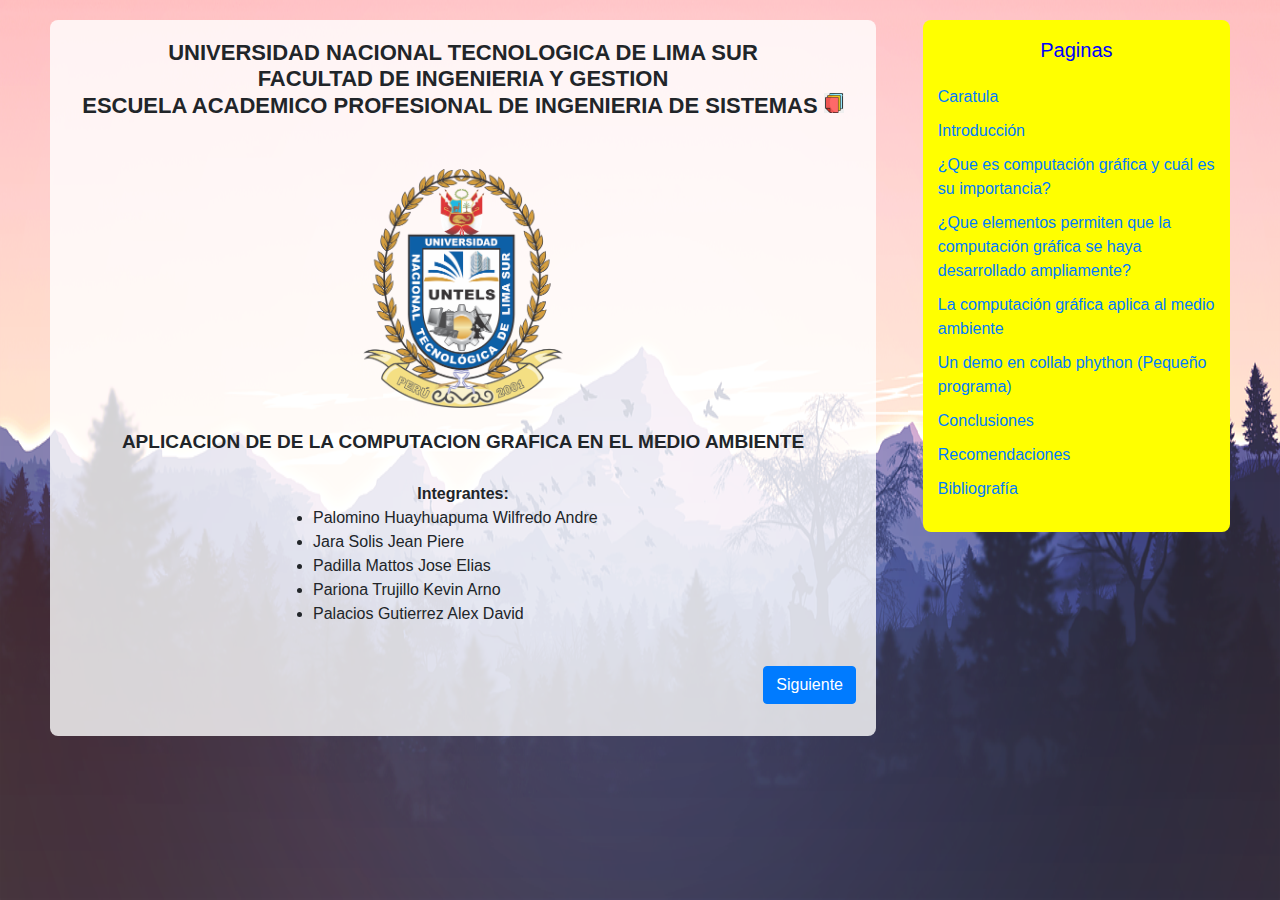
<file: index.html>
<!DOCTYPE html>
<html lang="es">
<head>
	<title>Proyecto parcial</title>
	<meta charset="utf-8">
	<link rel="stylesheet" type="text/css" href="css/bootstrap.min.css">
	<link rel="stylesheet" type="text/css" href="estilos.css">
</head>
<script type="text/javascript" src="js/popper.min.js"></script>
<script type="text/javascript" src="js/jquery-3.6.0.min.js"></script>
<script type="text/javascript" src="js/bootstrap.min.js"></script>
<script>
    $(function(){
        $("#btn1").on("click",function(){
            $(".navegacion").toggle("slow");
        });
    })
</script>
<body>
	<nav class="navegacion">
		<ul>
			<li class="titulo-nav">Paginas</li>
			<li><a href="index.html">Caratula</a></li>
			<li><a href="introduccion.html">Introducción</a></li>
			<li><a href="Pregunta1.html">¿Que es computación gráfica y cuál es su importancia?</a></li>
			<li><a href="Pregunta2.html">¿Que elementos permiten que la computación gráfica se haya desarrollado ampliamente?</a></li>
			<li><a href="Pregunta3.html">La computación gráfica aplica al medio ambiente</a></li>
			<li><a href="Pregunta4.html">Un demo en collab phython (Pequeño programa)</a></li>
            <li><a href="Pregunta5.html">Conclusiones</a></li>
            <li><a href="Pregunta6.html">Recomendaciones</a></li>
            <li><a href="Pregunta7.html">Bibliografía</a></li>
		</ul>
	</nav>
	<main class="contenido">
		<article id="caratula" class="caratula">
			<h1>
				<td>UNIVERSIDAD NACIONAL TECNOLOGICA DE LIMA SUR<br>
				FACULTAD DE INGENIERIA Y GESTION<br>
				ESCUELA ACADEMICO PROFESIONAL DE INGENIERIA DE SISTEMAS</td>
				<td><button id="btn1"><img class="img1" src="img/hoja.png" width="20" height="20"></button></td>
			</h1>
			<img class="imgindex" src="img/logo-untels.png">
			<p class="tema">APLICACION DE DE LA COMPUTACION GRAFICA EN EL MEDIO AMBIENTE</p>
			<ul>
				<strong>Integrantes:</strong>
				<li>Palomino Huayhuapuma Wilfredo Andre</li>
				<li>Jara Solis Jean Piere</li>
				<li>Padilla Mattos Jose Elias</li>
				<li>Pariona Trujillo Kevin Arno</li>
				<li>Palacios Gutierrez Alex David</li>
			</ul>
		</article>
		<a href="introduccion.html" class="btn btn-primary">Siguiente</a>
	</main>
</body>
</html>
</file>
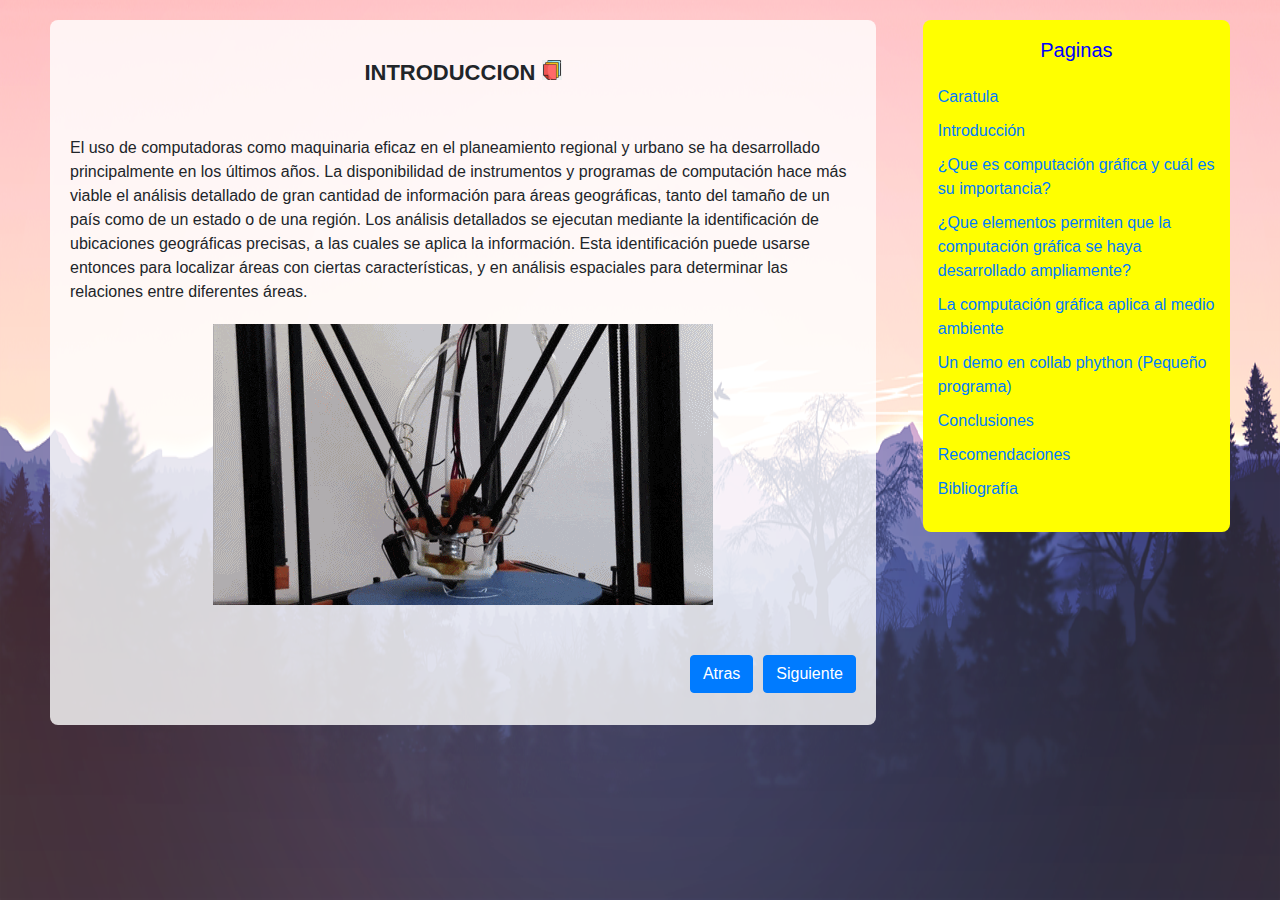
<file: introduccion.html>
<!DOCTYPE html>
<html lang="es">
<head>
    <title>Introduccion</title>
    <meta charset="UTF-8">
    <meta http-equiv="X-UA-Compatible" content="IE=edge">
    <meta name="viewport" content="width=device-width, initial-scale=1.0">
    <link rel="stylesheet" type="text/css" href="css/bootstrap.min.css">
    <link rel="stylesheet" type="text/css" href="estilos.css">
    <script type="text/javascript" src="js/popper.min.js"></script>
    <script type="text/javascript" src="js/jquery-3.6.0.min.js"></script>
    <script type="text/javascript" src="js/bootstrap.min.js"></script>
    <script>
        $(function(){
            $("#btn1").on("click",function(){
                $(".navegacion").toggle("slow");
            });
        })
    </script>
</head>
<body>
    <!--APARTADO PARA INDICE-->
    <nav class="navegacion">
		<ul>
			<li class="titulo-nav">Paginas</li>
			<li><a href="index.html">Caratula</a></li>
			<li><a href="introduccion.html">Introducción</a></li>
			<li><a href="Pregunta1.html">¿Que es computación gráfica y cuál es su importancia?</a></li>
			<li><a href="Pregunta2.html">¿Que elementos permiten que la computación gráfica se haya desarrollado ampliamente?</a></li>
			<li><a href="Pregunta3.html">La computación gráfica aplica al medio ambiente</a></li>
			<li><a href="Pregunta4.html">Un demo en collab phython (Pequeño programa)</a></li>
            <li><a href="Pregunta5.html">Conclusiones</a></li>
            <li><a href="Pregunta6.html">Recomendaciones</a></li>
            <li><a href="Pregunta7.html">Bibliografía</a></li>
		</ul>        
	</nav>       
    <!--FIN APARTADO PARA INDICE-->
    <!--APARTADO PARA MAIN-->
    <main class="contenido">
        <!--APARTADO PARA ARTICLE-->
		<article id="introduccion" >
            <h1>
                INTRODUCCION
                <button id="btn1"><img class="img1" src="img/hoja.png" width="20" height="20"></button>
            </h1>
            <p>
                El uso de computadoras como maquinaria eficaz en el planeamiento regional y urbano se ha 
                desarrollado principalmente en los últimos años. La disponibilidad de instrumentos y 
                programas de computación hace más viable el análisis detallado de gran cantidad de 
                información para áreas geográficas, tanto del tamaño de un país como de un estado o de
                 una región. Los análisis detallados se ejecutan mediante la identificación de ubicaciones
                  geográficas precisas, a las cuales se aplica la información. Esta identificación puede 
                  usarse entonces para localizar áreas con ciertas características, y en análisis espaciales
                   para determinar las relaciones entre diferentes áreas.
            </p>
            <img src="img/cartesiana2.gif">
            <a href="Pregunta1.html" class="btn btn-primary">Siguiente</a>
            <a href="index.html" class="btn btn-primary">Atras</a>
		</article>
	</main>
</body>
</html>
</file>
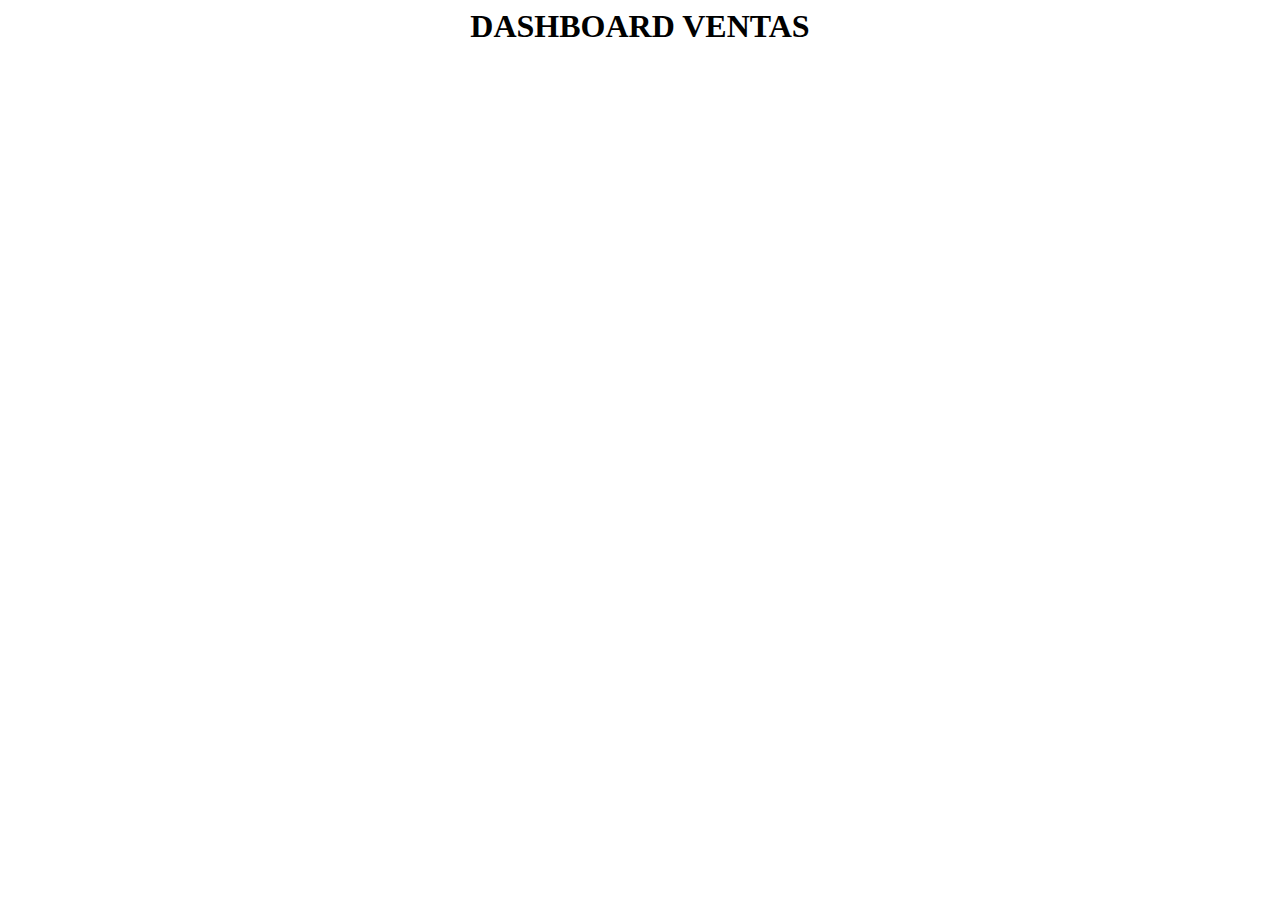
<file: powerbi.html>
<html>
<!DOCTYPE html>
<html lang="en">
<head>
    <meta charset="UTF-8">
    <meta http-equiv="X-UA-Compatible" content="IE=edge">
    <meta name="viewport" content="width=device-width, initial-scale=1.0">
    <title>Document</title>
    <link rel="stylesheet" type="text/css" href="css/estilos_powerbi.css">
</head>
<body>
    <h1>DASHBOARD VENTAS</h1>
    <iframe height="541.25" src="https://app.powerbi.com/reportEmbed?reportId=d81437a3-cfc3-47d4-95c5-45c5fb2b0dd6&autoAuth=true&ctid=9210aa19-2dac-4d6a-9624-301a175658ed&config=eyJjbHVzdGVyVXJsIjoiaHR0cHM6Ly93YWJpLXNvdXRoLWNlbnRyYWwtdXMtcmVkaXJlY3QuYW5hbHlzaXMud2luZG93cy5uZXQvIn0%3D" frameborder="0" allowFullScreen="true"></iframe>
</body>
</html>
</file>
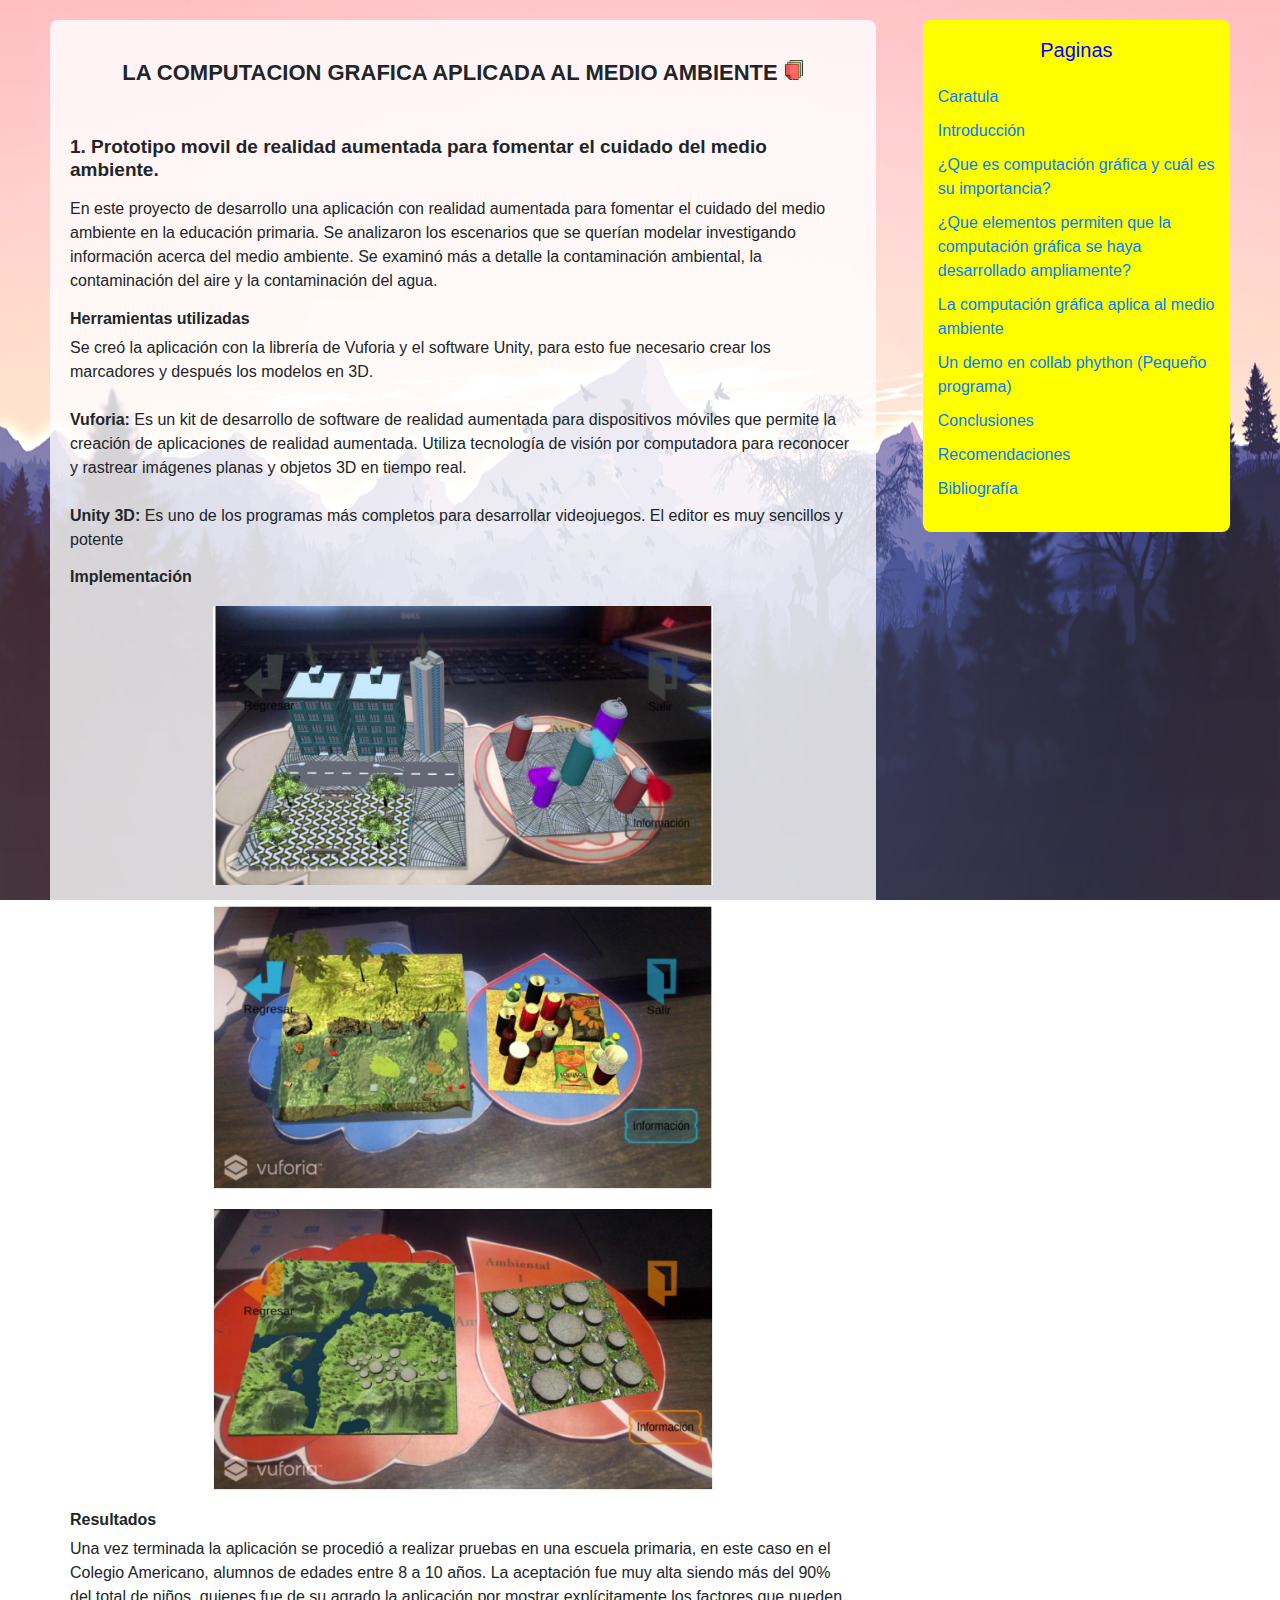
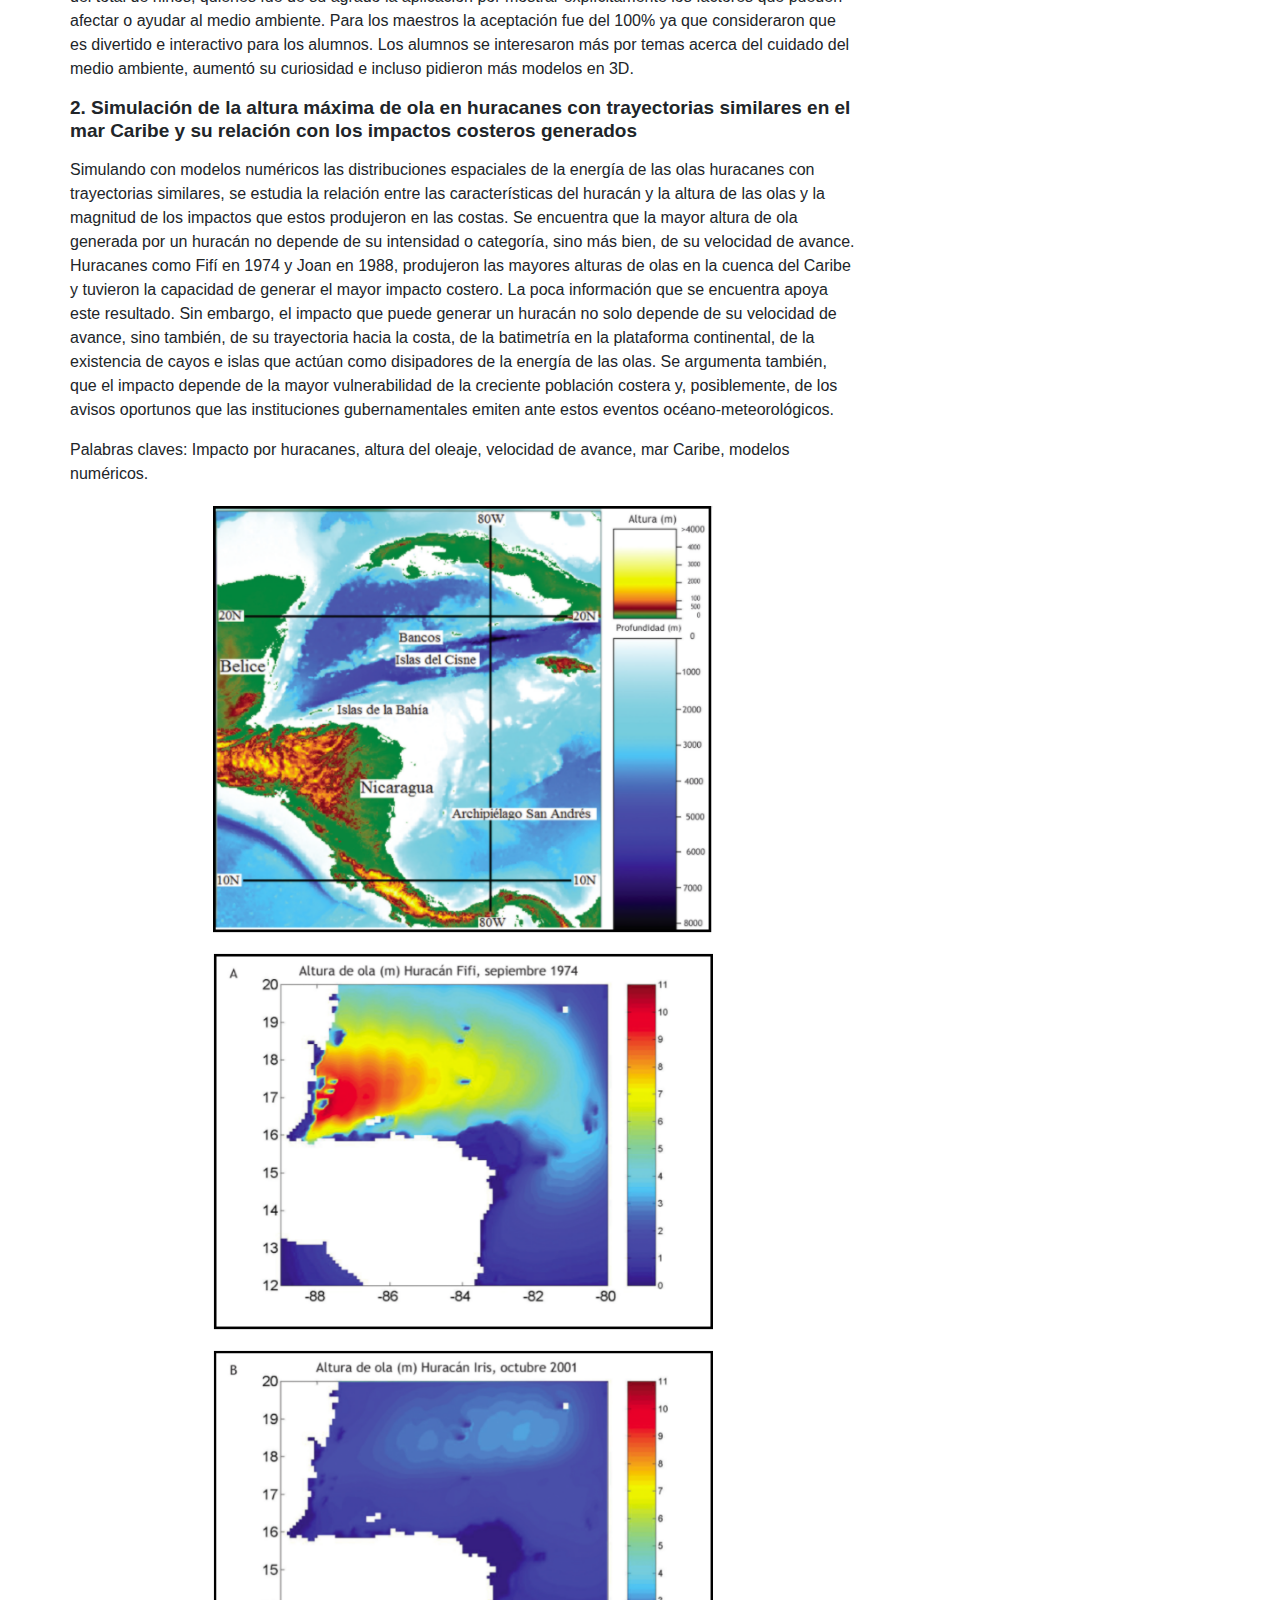
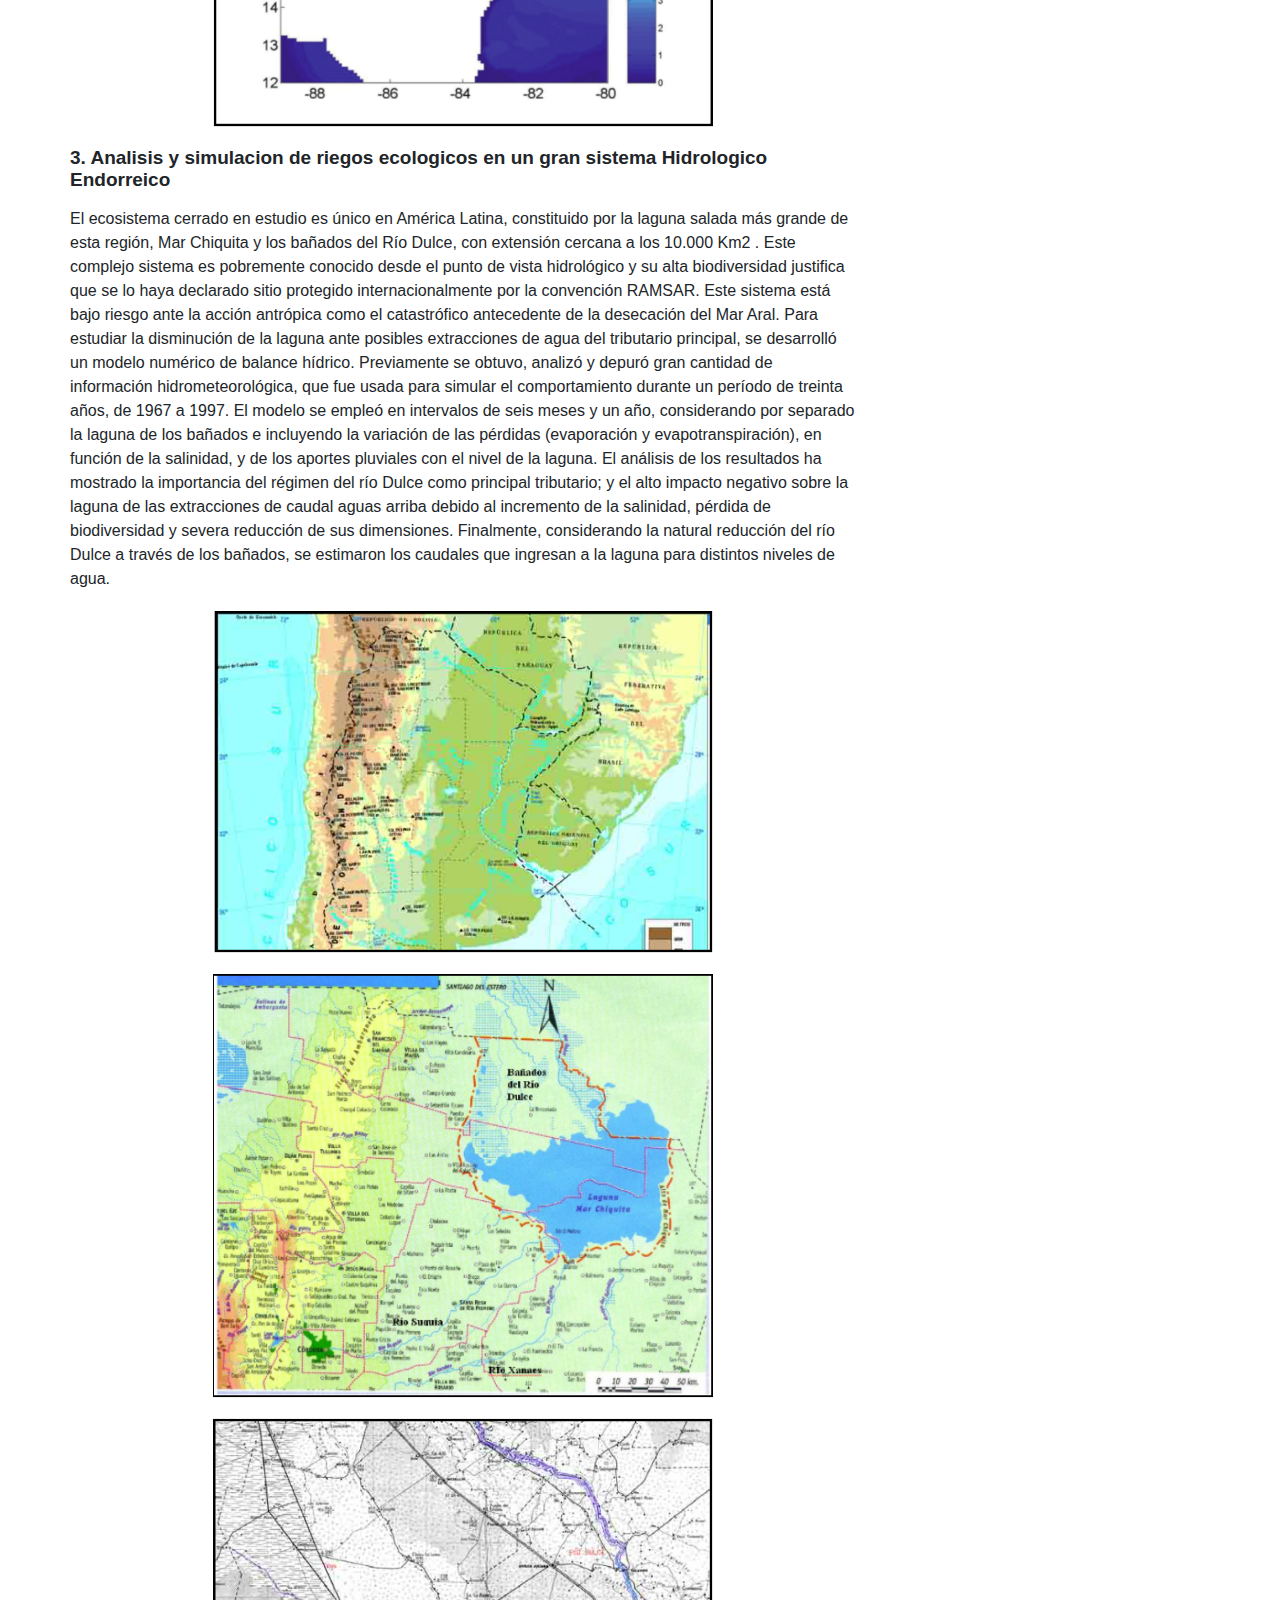
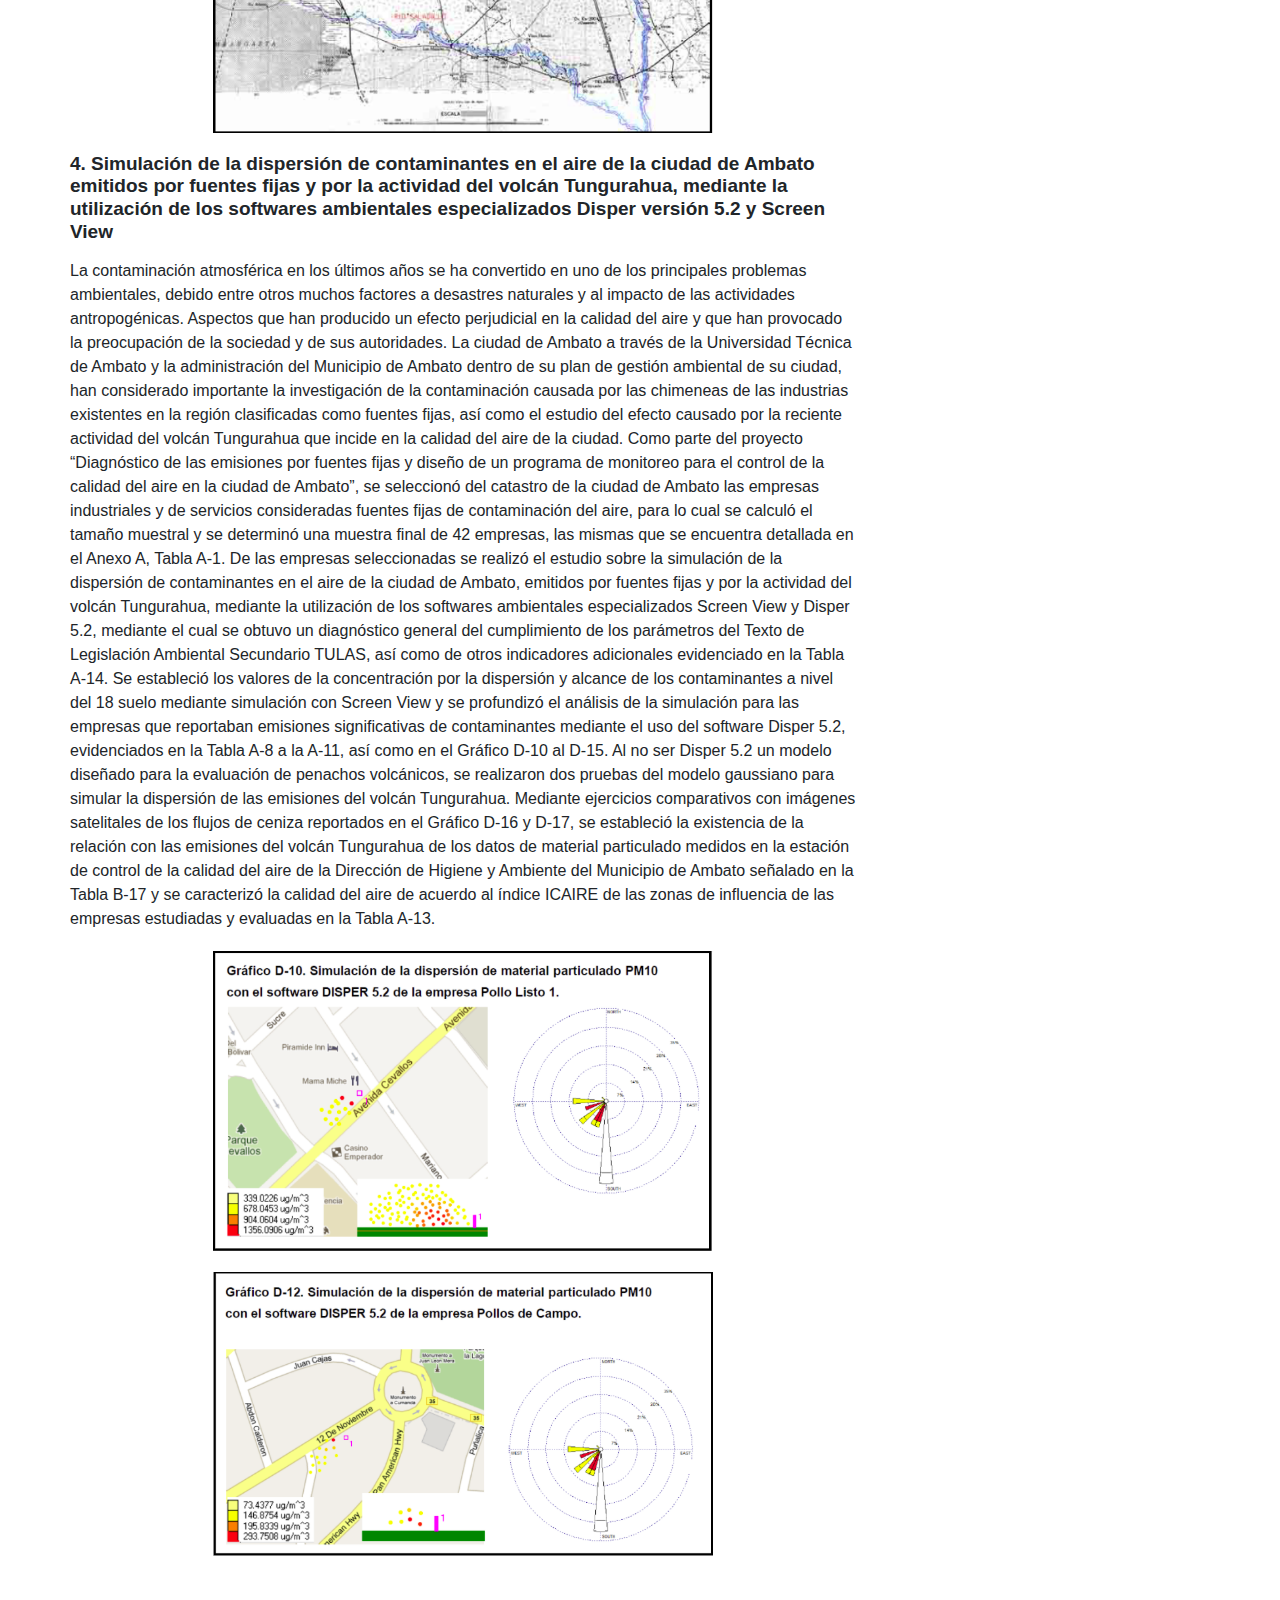
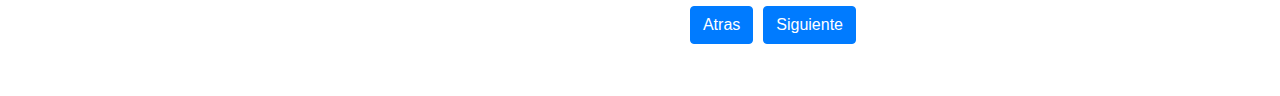
<file: Pregunta3.html>
<!DOCTYPE html>
<html lang="es">
<head>
    <title>Pregunta3</title>
    <meta charset="UTF-8">
    <meta http-equiv="X-UA-Compatible" content="IE=edge">
    <meta name="viewport" content="width=device-width, initial-scale=1.0">
    <link rel="stylesheet" type="text/css" href="css/bootstrap.min.css">
    <link rel="stylesheet" type="text/css" href="estilos.css">
    <script type="text/javascript" src="js/popper.min.js"></script>
    <script type="text/javascript" src="js/jquery-3.6.0.min.js"></script>
    <script type="text/javascript" src="js/bootstrap.min.js"></script>
    <script>
        $(function(){
            $("#btn1").on("click",function(){
                $(".navegacion").toggle("slow");
            });
        })
      </script>
</head>
<body>
    <!--APARTADO PARA INDICE-->
    <nav class="navegacion">
		<ul>
			<li class="titulo-nav">Paginas</li>
			<li><a href="index.html">Caratula</a></li>
			<li><a href="introduccion.html">Introducción</a></li>
			<li><a href="Pregunta1.html">¿Que es computación gráfica y cuál es su importancia?</a></li>
			<li><a href="Pregunta2.html">¿Que elementos permiten que la computación gráfica se haya desarrollado ampliamente?</a></li>
			<li><a href="Pregunta3.html">La computación gráfica aplica al medio ambiente</a></li>
			<li><a href="Pregunta4.html">Un demo en collab phython (Pequeño programa)</a></li>
      <li><a href="Pregunta5.html">Conclusiones</a></li>
      <li><a href="Pregunta6.html">Recomendaciones</a></li>
      <li><a href="Pregunta7.html">Bibliografía</a></li>
		</ul>
	</nav>
    <!--FIN APARTADO PARA INDICE-->
    <!--APARTADO PARA MAIN-->
    <main class="contenido">
        <!--APARTADO PARA ARTICLE-->
		<article id="introduccion" >
      <h1>
        LA COMPUTACION GRAFICA APLICADA AL MEDIO AMBIENTE
        <button id="btn1"><img class="img1" src="img/hoja.png" width="20" height="20"></button>
      </h1>
      <h2>1. Prototipo movil de realidad aumentada para fomentar el cuidado del medio ambiente.</h2>
      <p>
        En este proyecto de desarrollo una aplicación con realidad aumentada para fomentar el 
        cuidado del medio ambiente en la educación primaria. Se analizaron los escenarios que 
        se querían modelar investigando información acerca del medio ambiente. Se examinó más a
        detalle la contaminación ambiental, la contaminación del aire y la contaminación del agua.
      </p>
      <h3>Herramientas utilizadas</h3>
        Se creó la aplicación con la librería de Vuforia y el software Unity, para esto fue necesario 
        crear los marcadores y después los modelos en 3D.<br><br>
        <strong>Vuforia:</strong> Es un kit de desarrollo de software de realidad aumentada para dispositivos móviles 
        que permite la creación de aplicaciones de realidad aumentada. Utiliza tecnología de visión por
        computadora para reconocer y rastrear imágenes planas y objetos 3D en tiempo real.<br><br>
        <strong>Unity 3D:</strong> Es uno de los programas más completos para desarrollar videojuegos. El editor 
        es muy sencillos y potente
      <h3>Implementación</h3>
      <img src="img/contaminacion-aerosol.PNG" class="img-mediana" >
      <img src="img/contaminacion-basura.PNG" class="img-mediana" >
      <img src="img/contaminacion-deforestacion.PNG" class="img-mediana">
      <h3>Resultados</h3>
      <p>Una vez terminada la aplicación se procedió a realizar pruebas en una escuela primaria, 
      en este caso en el Colegio Americano, alumnos de edades entre 8 a 10 años. La aceptación 
      fue muy alta siendo más del 90% del total de niños, quienes fue de su agrado la aplicación
      por mostrar explícitamente los factores que pueden afectar o ayudar al medio ambiente.
      Para los maestros la aceptación fue del 100% ya que consideraron que es divertido e 
      interactivo para los alumnos. Los alumnos se interesaron más por temas acerca del cuidado 
      del medio ambiente, aumentó su curiosidad e incluso pidieron más modelos en 3D.</p>
      <h2>
        2. Simulación de la altura máxima de ola en huracanes con trayectorias similares en el mar
        Caribe y su relación con los impactos costeros generados
      </h2>
      <p>Simulando con modelos numéricos las distribuciones espaciales de la energía de las olas 
      huracanes con trayectorias similares, se estudia la relación entre las características del
      huracán y la altura de las olas y la magnitud de los impactos que estos produjeron en las
      costas. Se encuentra que la mayor altura de ola generada por un huracán no depende de su 
      intensidad o categoría, sino más bien, de su velocidad de avance. Huracanes como Fifí 
      en 1974 y Joan en 1988, produjeron las mayores alturas de olas en la cuenca del Caribe 
      y tuvieron la capacidad de generar el mayor impacto costero. La poca información que se
      encuentra apoya este resultado. Sin embargo, el impacto que puede generar un huracán
      no solo depende de su velocidad de avance, sino también, de su trayectoria hacia la costa,
      de la batimetría en la plataforma continental, de la existencia de cayos e islas que
      actúan como disipadores de la energía de las olas. Se argumenta también, que el impacto 
      depende de la mayor vulnerabilidad de la creciente población costera y, posiblemente,
      de los avisos oportunos que las instituciones gubernamentales emiten ante estos eventos
      océano-meteorológicos.</p>
      <p>Palabras claves: Impacto por huracanes, altura del oleaje, velocidad de avance, mar Caribe, 
        modelos numéricos.</p>
      <img src="img/pregunta3/huracan1.png" class="img-mediana" >
      <img src="img/pregunta3/huracan2.PNG" class="img-mediana" >
      <img src="img/pregunta3/huracan3.PNG" class="img-mediana" >

      <h2>3. Analisis y simulacion de riegos ecologicos en un gran sistema Hidrologico Endorreico</h2>
      <p>
        El ecosistema cerrado en estudio es único en América Latina, constituido por la laguna salada 
        más grande de esta región, Mar Chiquita y los bañados del Río Dulce, con extensión cercana a
         los 10.000 Km2 . Este complejo sistema es pobremente conocido desde el punto de vista hidrológico
          y su alta biodiversidad justifica que se lo haya declarado sitio protegido internacionalmente 
          por la convención RAMSAR. Este sistema está bajo riesgo ante la acción antrópica como el 
          catastrófico antecedente de la desecación del Mar Aral. Para estudiar la disminución de la
           laguna ante posibles extracciones de agua del tributario principal, se desarrolló un modelo 
           numérico de balance hídrico. Previamente se obtuvo, analizó y depuró gran cantidad de 
           información hidrometeorológica, que fue usada para simular el comportamiento durante un 
           período de treinta años, de 1967 a 1997. El modelo se empleó en intervalos de seis meses 
           y un año, considerando por separado la laguna de los bañados e incluyendo la variación de
            las pérdidas (evaporación y evapotranspiración), en función de la salinidad, y de los aportes
             pluviales con el nivel de la laguna. El análisis de los resultados ha mostrado la importancia
              del régimen del río Dulce como principal tributario; y el alto impacto negativo sobre 
              la laguna de las extracciones de caudal aguas arriba debido al incremento de la salinidad,
               pérdida de biodiversidad y severa reducción de sus dimensiones. Finalmente, considerando 
               la natural reducción del río Dulce a través de los bañados, se estimaron los caudales
                que ingresan a la laguna para distintos niveles de agua. 
      </p>
      <img src="img/pregunta3/apli3-img1.PNG" class="img-mediana" >
      <img src="img/pregunta3/apli3-img2.PNG" class="img-mediana" >
      <img src="img/pregunta3/apli3-img3.PNG" class="img-mediana" >
      <h2>4. Simulación de la dispersión de contaminantes en el aire de la ciudad de Ambato emitidos 
        por fuentes fijas y por la actividad del volcán Tungurahua, mediante la utilización de los 
        softwares ambientales especializados Disper versión 5.2 y Screen View</h2>
      <p>
        La contaminación atmosférica en los últimos años se ha convertido en uno de los principales
        problemas ambientales, debido entre otros muchos factores a desastres naturales y al impacto
        de las actividades antropogénicas. Aspectos que han producido un efecto perjudicial en la
        calidad del aire y que han provocado la preocupación de la sociedad y de sus autoridades. 
        La ciudad de Ambato a través de la Universidad Técnica de Ambato y la administración del 
        Municipio de Ambato dentro de su plan de gestión ambiental de su ciudad, han considerado
        importante la investigación de la contaminación causada por las chimeneas de las industrias
        existentes en la región clasificadas como fuentes fijas, así como el estudio del efecto
        causado por la reciente actividad del volcán Tungurahua que incide en la calidad del 
        aire de la ciudad. Como parte del proyecto “Diagnóstico de las emisiones por fuentes 
        fijas y diseño de un programa de monitoreo para el control de la calidad del aire en 
        la ciudad de Ambato”, se seleccionó del catastro de la ciudad de Ambato las empresas
        industriales y de servicios consideradas fuentes fijas de contaminación del aire, 
        para lo cual se calculó el tamaño muestral y se determinó una muestra final de 42 empresas, 
        las mismas que se encuentra detallada en el Anexo A, Tabla A-1. De las empresas 
        seleccionadas se realizó el estudio sobre la simulación de la dispersión de contaminantes
        en el aire de la ciudad de Ambato, emitidos por fuentes fijas y por la actividad 
        del volcán Tungurahua, mediante la utilización de los softwares ambientales 
        especializados Screen View y Disper 5.2, mediante el cual se obtuvo un diagnóstico
        general del cumplimiento de los parámetros del Texto de Legislación Ambiental 
        Secundario TULAS, así como de otros indicadores adicionales evidenciado en la
        Tabla A-14. Se estableció los valores de la concentración por la dispersión y
        alcance de los contaminantes a nivel del 18 suelo mediante simulación con 
        Screen View y se profundizó el análisis de la simulación para las empresas 
        que reportaban emisiones significativas de contaminantes mediante el uso del 
        software Disper 5.2, evidenciados en la Tabla A-8 a la A-11, así como en el Gráfico 
        D-10 al D-15. Al no ser Disper 5.2 un modelo diseñado para la evaluación de penachos 
        volcánicos, se realizaron dos pruebas del modelo gaussiano para simular la dispersión 
        de las emisiones del volcán Tungurahua. Mediante ejercicios comparativos con imágenes 
        satelitales de los flujos de ceniza reportados en el Gráfico D-16 y D-17, se estableció
        la existencia de la relación con las emisiones del volcán Tungurahua de los datos de 
        material particulado medidos en la estación de control de la calidad del aire de la 
        Dirección de Higiene y Ambiente del Municipio de Ambato señalado en la Tabla B-17 y 
        se caracterizó la calidad del aire de acuerdo al índice ICAIRE de las zonas de 
        influencia de las empresas estudiadas y evaluadas en la Tabla A-13. 
      </p>
      <img src="img/pregunta3/apli4-img1.PNG" class="img-mediana" >
      <img src="img/pregunta3/apli4-img2.PNG" class="img-mediana" >
      <a href="Pregunta4.html" class="btn btn-primary">Siguiente</a>
      <a href="Pregunta2.html" class="btn btn-primary">Atras</a>
    </article>
	</main>
</body>
</html>
</file>
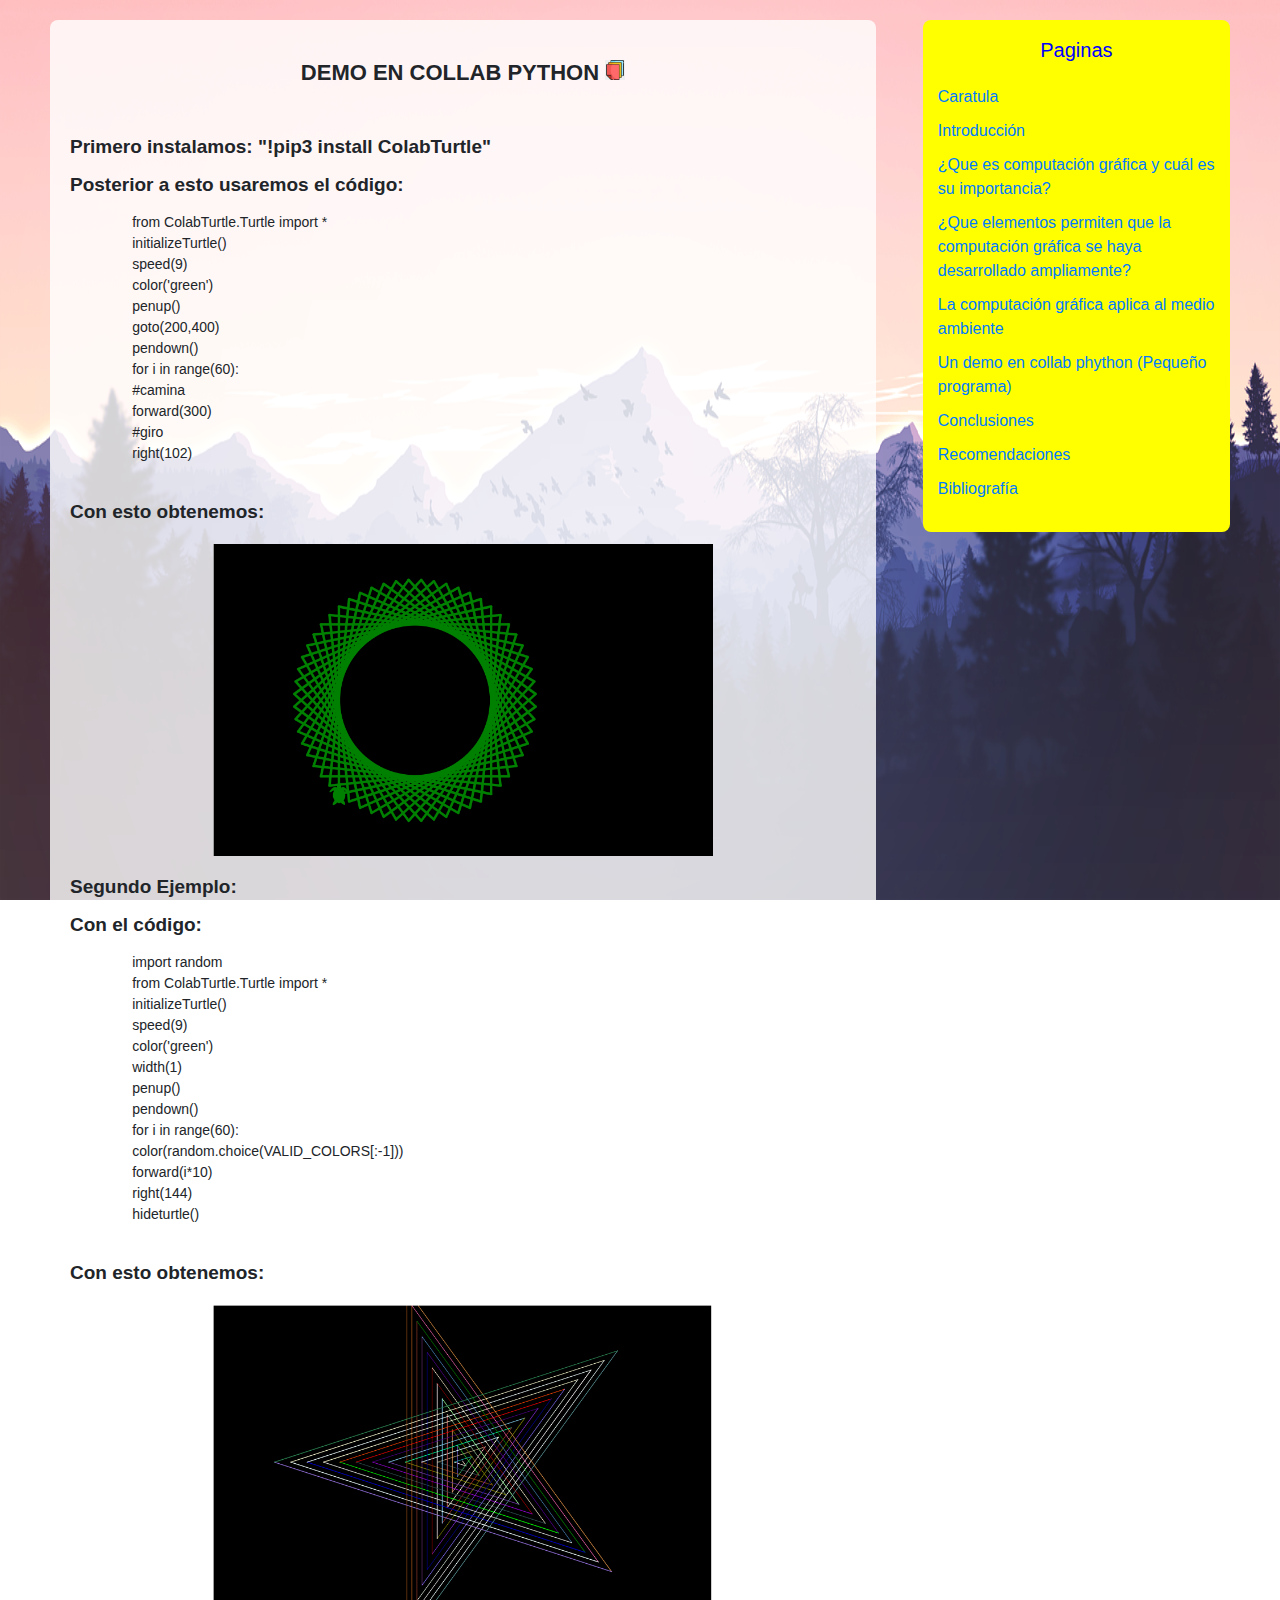
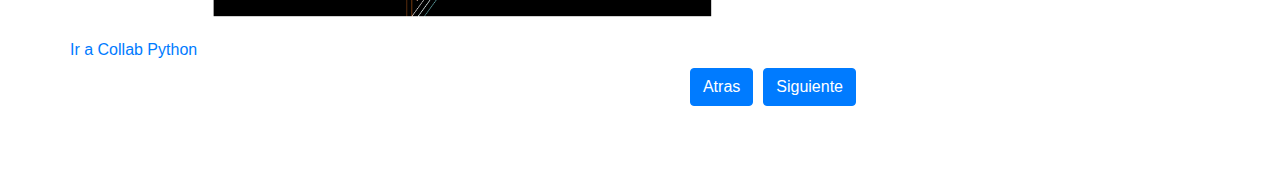
<file: Pregunta4.html>
<!DOCTYPE html>
<html lang="es">
<head>
    <title>Un demo en collab phython (Pequeño programa)</title>
    <meta charset="UTF-8">
    <meta http-equiv="X-UA-Compatible" content="IE=edge">
    <meta name="viewport" content="width=device-width, initial-scale=1.0">
    <link rel="stylesheet" href="estilos.css">
	  <link rel="stylesheet" type="text/css" href="css/bootstrap.min.css">
    <script type="text/javascript" src="js/popper.min.js"></script>
    <script type="text/javascript" src="js/jquery-3.6.0.min.js"></script>
    <script type="text/javascript" src="js/bootstrap.min.js"></script>
    <script>
        $(function(){
            $("#btn1").on("click",function(){
                $(".navegacion").toggle("slow");
            });
        })
    </script>
</head>

<body>
    <nav class="navegacion">
		<ul>
			<li class="titulo-nav">Paginas</li>
			<li><a href="index.html">Caratula</a></li>
			<li><a href="introduccion.html">Introducción</a></li>
			<li><a href="Pregunta1.html">¿Que es computación gráfica y cuál es su importancia?</a></li>
			<li><a href="Pregunta2.html">¿Que elementos permiten que la computación gráfica se haya desarrollado ampliamente?</a></li>
			<li><a href="Pregunta3.html">La computación gráfica aplica al medio ambiente</a></li>
			<li><a href="Pregunta4.html">Un demo en collab phython (Pequeño programa)</a></li>
      <li><a href="Pregunta5.html">Conclusiones</a></li>
      <li><a href="Pregunta6.html">Recomendaciones</a></li>
      <li><a href="Pregunta7.html">Bibliografía</a></li>
		</ul>
	</nav>
    <!--FIN APARTADO PARA INDICE-->
    <!--APARTADO PARA MAIN-->
    <main class="contenido">
	    <article id="introduccion" >
            <h1>
                DEMO EN COLLAB PYTHON
                <button id="btn1"><img class="img1" src="img/hoja.png" width="20" height="20"></button>
            </h1>           
            <h2>
                Primero instalamos: "!pip3 install ColabTurtle"
            </h2>
            <h2>
                Posterior a esto usaremos el código:                                
            </h2>
            <pre style="font-family: sans-serif;" >
                from ColabTurtle.Turtle import * 
                initializeTurtle()
                speed(9)
                color('green')
                penup()
                goto(200,400)
                pendown()
                for i in range(60):
                #camina 
                forward(300)
                #giro
                right(102)
            </pre>
            <h2>
                Con esto obtenemos:
            </h2>
            <img src="img/T1.PNG" class="img-mediana" >
            <h2>
                Segundo Ejemplo:
            </h2>
            <h2>
                Con el código: 
            </h2>
            <pre style="font-family: sans-serif;" >
                import random
                from ColabTurtle.Turtle import * 
                initializeTurtle()
                speed(9)
                color('green')
                width(1)
                penup()
                pendown()
                for i in range(60):
                color(random.choice(VALID_COLORS[:-1]))
                forward(i*10)
                right(144)
                hideturtle()
            </pre>
            <h2>
                Con esto obtenemos:
            </h2>
            <img src="img/T2.PNG" class="img-mediana" >
            <a href="https://colab.research.google.com/drive/101B2AIx0W2nwTwwOk9xfY9447UihXbo2?usp=sharing" >
                Ir a Collab Python
            </a>
            <a href="Pregunta5.html" class="btn btn-primary">Siguiente</a>
            <a href="Pregunta3.html" class="btn btn-primary">Atras</a>
		</article>
	</main>
</body>
</html>
</file>
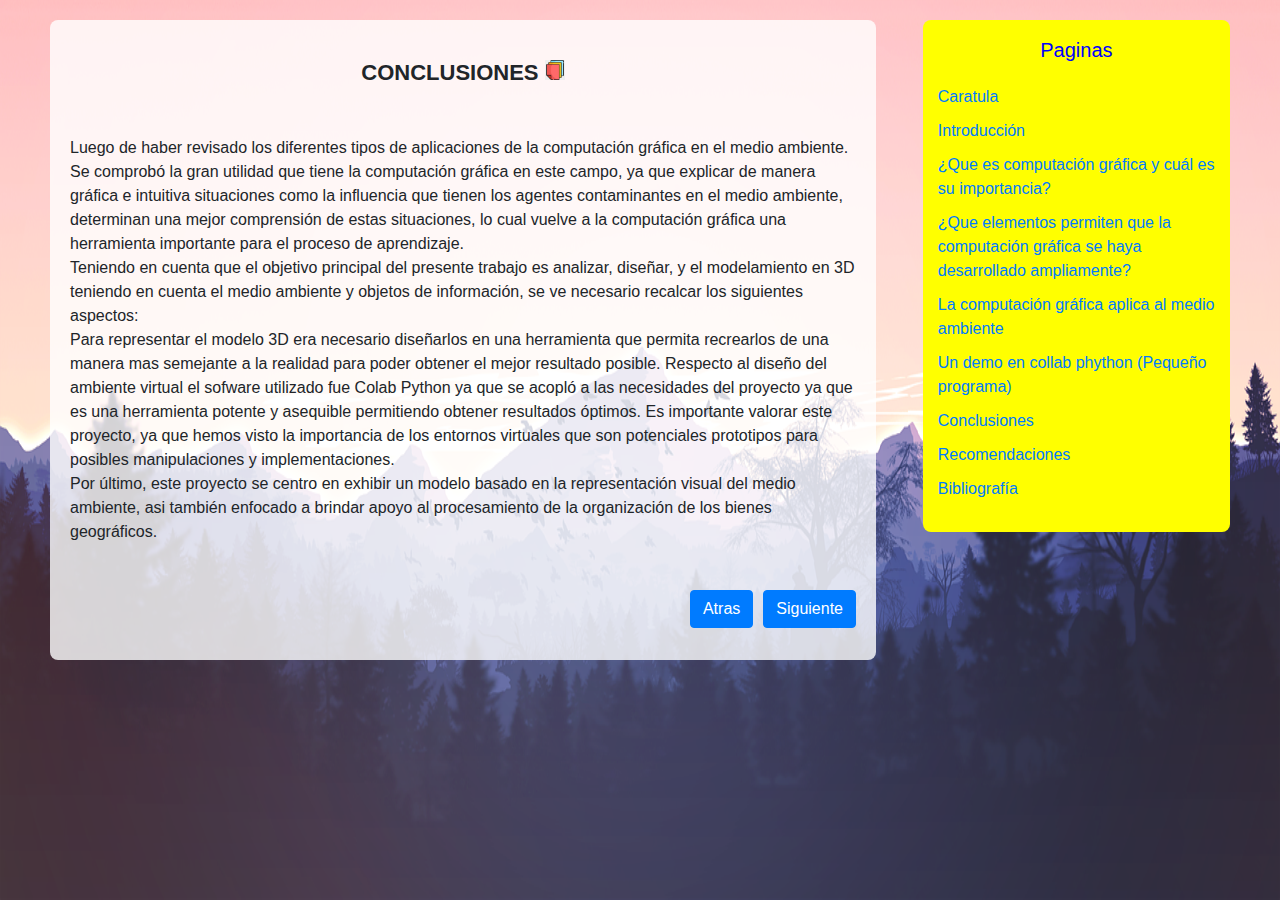
<file: Pregunta5.html>
<!DOCTYPE html>
<html lang="es">
<head>
    <title>Conclusiones</title>
    <meta charset="UTF-8">
    <meta http-equiv="X-UA-Compatible" content="IE=edge">
    <meta name="viewport" content="width=device-width, initial-scale=1.0">
    <link rel="stylesheet" href="estilos.css">
	  <link rel="stylesheet" type="text/css" href="css/bootstrap.min.css">
    <script type="text/javascript" src="js/popper.min.js"></script>
    <script type="text/javascript" src="js/jquery-3.6.0.min.js"></script>
    <script type="text/javascript" src="js/bootstrap.min.js"></script>
    <script>
        $(function(){
            $("#btn1").on("click",function(){
                $(".navegacion").toggle("slow");
            });
        })
    </script>
</head>

<body>
    <nav class="navegacion">
		<ul>
			<li class="titulo-nav">Paginas</li>
			<li><a href="index.html">Caratula</a></li>
			<li><a href="introduccion.html">Introducción</a></li>
			<li><a href="Pregunta1.html">¿Que es computación gráfica y cuál es su importancia?</a></li>
			<li><a href="Pregunta2.html">¿Que elementos permiten que la computación gráfica se haya desarrollado ampliamente?</a></li>
			<li><a href="Pregunta3.html">La computación gráfica aplica al medio ambiente</a></li>
			<li><a href="Pregunta4.html">Un demo en collab phython (Pequeño programa)</a></li>
      <li><a href="Pregunta5.html">Conclusiones</a></li>
      <li><a href="Pregunta6.html">Recomendaciones</a></li>
      <li><a href="Pregunta7.html">Bibliografía</a></li>
		</ul>
	</nav>
    <!--FIN APARTADO PARA INDICE-->
    <!--APARTADO PARA MAIN-->
    <main class="contenido">
	    <article>
            <h1>
                CONCLUSIONES
                <button id="btn1"><img class="img1" src="img/hoja.png" width="20" height="20"></button>
            </h1>
            <p>
                Luego de haber revisado los diferentes tipos de aplicaciones de la computación gráfica en
                el medio ambiente. Se comprobó la gran utilidad que tiene la computación gráfica en este
                campo, ya que explicar de manera gráfica e intuitiva situaciones como la influencia que
                tienen los agentes contaminantes en el medio ambiente, determinan una mejor comprensión
                de estas situaciones, lo cual vuelve a la computación gráfica una herramienta importante
                para el proceso de aprendizaje.
                <br>
                Teniendo en cuenta que el objetivo principal del presente trabajo es analizar, diseñar,
                y el modelamiento en 3D teniendo en cuenta el medio ambiente y objetos de información,
                se ve necesario recalcar los siguientes aspectos:
                <br>
                Para representar el modelo 3D era necesario diseñarlos en una herramienta que permita
                recrearlos de una manera mas semejante a la realidad para poder obtener el mejor 
                resultado posible. Respecto al diseño del ambiente virtual el sofware utilizado fue
                Colab Python ya que se acopló a las necesidades del proyecto ya que es una herramienta potente
                y asequible permitiendo obtener resultados óptimos.
                Es importante valorar este proyecto, ya que hemos visto la importancia de los entornos
                virtuales que son potenciales prototipos para posibles manipulaciones y implementaciones. 
                <br>
                Por último, este proyecto se centro en exhibir un modelo basado en la representación
                visual del medio ambiente, asi también enfocado a brindar apoyo al procesamiento
                de la organización de los bienes geográficos.
                <br>
            </p> 
            <a href="Pregunta6.html" class="btn btn-primary">Siguiente</a>
            <a href="Pregunta4.html" class="btn btn-primary">Atras</a>
	    </article>
	</main>
</body>
</html>
</file>
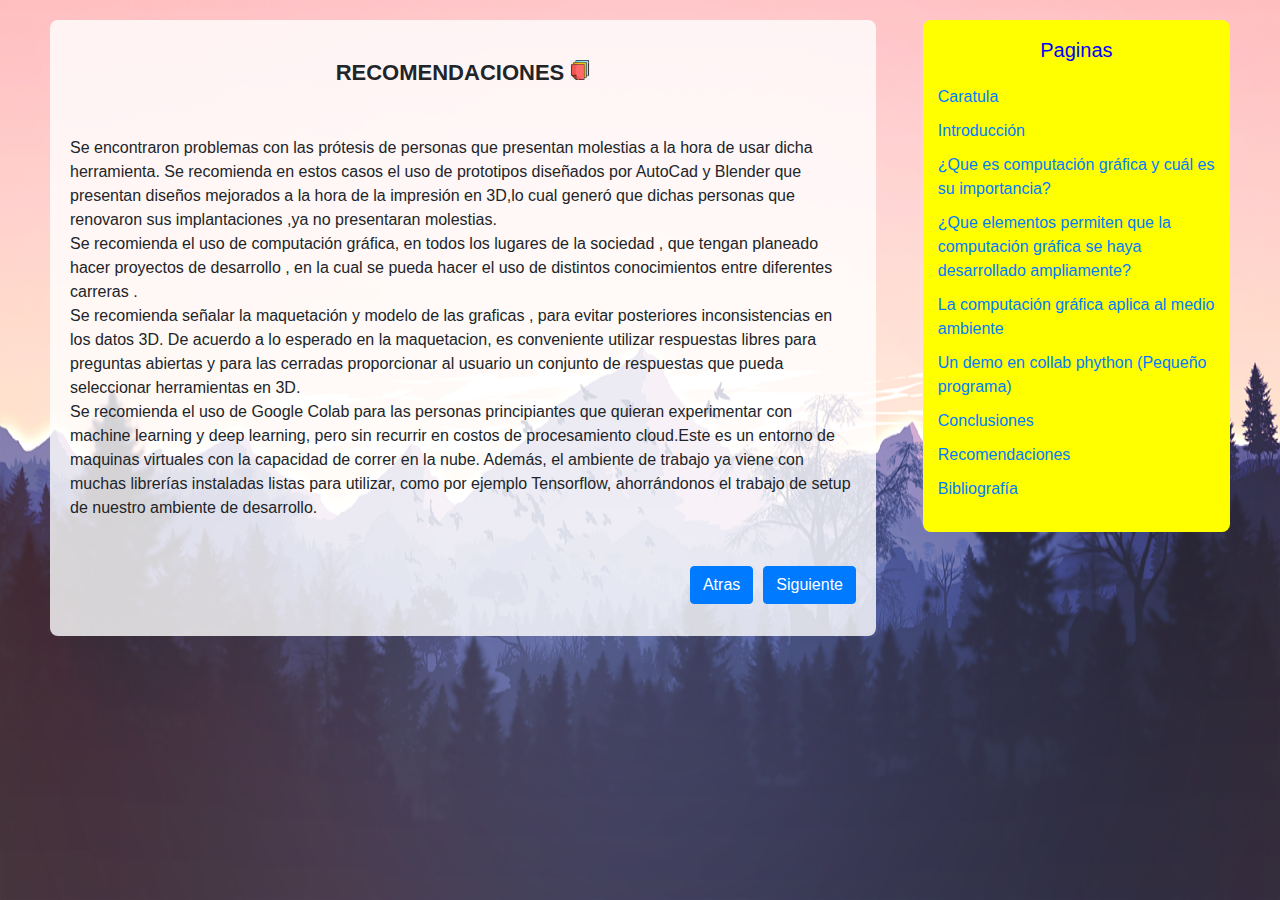
<file: Pregunta6.html>
<!DOCTYPE html>
<html lang="es">
<head>
    <title>Recomendaciones</title>
    <meta charset="UTF-8">
    <meta http-equiv="X-UA-Compatible" content="IE=edge">
    <meta name="viewport" content="width=device-width, initial-scale=1.0">
    <link rel="stylesheet" href="estilos.css">
	  <link rel="stylesheet" type="text/css" href="css/bootstrap.min.css">
    <script type="text/javascript" src="js/popper.min.js"></script>
    <script type="text/javascript" src="js/jquery-3.6.0.min.js"></script>
    <script type="text/javascript" src="js/bootstrap.min.js"></script>
    <script>
        $(function(){
            $("#btn1").on("click",function(){
                $(".navegacion").toggle("slow");
            });
        })
    </script>
</head>

<body>
    <nav class="navegacion">
		<ul>
			<li class="titulo-nav">Paginas</li>
			<li><a href="index.html">Caratula</a></li>
			<li><a href="introduccion.html">Introducción</a></li>
			<li><a href="Pregunta1.html">¿Que es computación gráfica y cuál es su importancia?</a></li>
			<li><a href="Pregunta2.html">¿Que elementos permiten que la computación gráfica se haya desarrollado ampliamente?</a></li>
			<li><a href="Pregunta3.html">La computación gráfica aplica al medio ambiente</a></li>
			<li><a href="Pregunta4.html">Un demo en collab phython (Pequeño programa)</a></li>
      <li><a href="Pregunta5.html">Conclusiones</a></li>
      <li><a href="Pregunta6.html">Recomendaciones</a></li>
      <li><a href="Pregunta7.html">Bibliografía</a></li>
		</ul>
	</nav>
    <!--FIN APARTADO PARA INDICE-->
    <!--APARTADO PARA MAIN-->
    <main class="contenido">
		<article>
            <h1>
                RECOMENDACIONES
                <button id="btn1"><img class="img1" src="img/hoja.png" width="20" height="20"></button>
            </h1> 
            <p>
                Se encontraron problemas con las prótesis de personas que presentan molestias a la hora 
                de usar dicha herramienta. Se recomienda en estos casos el uso de prototipos diseñados 
                por AutoCad y Blender que presentan diseños mejorados a la hora de la impresión en 3D,lo
                 cual generó que dichas personas que renovaron sus implantaciones ,ya no presentaran 
                 molestias.
                 <br>
                Se recomienda el uso de computación gráfica, en todos los lugares de la sociedad , que 
                tengan planeado hacer proyectos de desarrollo , en la cual se pueda hacer el uso de 
                distintos conocimientos entre diferentes carreras .
                <br>
                Se recomienda señalar la maquetación y modelo de las graficas , para evitar posteriores
                 inconsistencias en los datos 3D. De acuerdo a lo esperado en la maquetacion, es conveniente
                  utilizar respuestas libres para preguntas abiertas y para las cerradas proporcionar al 
                  usuario un conjunto de respuestas que pueda seleccionar herramientas en 3D.
                <br>
                Se recomienda el uso de Google Colab para las personas principiantes que quieran experimentar
                 con machine learning y deep learning, pero sin recurrir en costos de procesamiento cloud.Este
                  es un entorno de maquinas virtuales con la capacidad de correr en la nube. Además, el ambiente
                   de trabajo ya viene con muchas librerías instaladas listas para utilizar, como por ejemplo
                    Tensorflow, ahorrándonos el trabajo de setup de nuestro ambiente de desarrollo.
            </p>
            <a href="Pregunta7.html" class="btn btn-primary">Siguiente</a>
            <a href="Pregunta5.html" class="btn btn-primary">Atras</a>
		</article>
	</main>
</body>
</html>
</file>
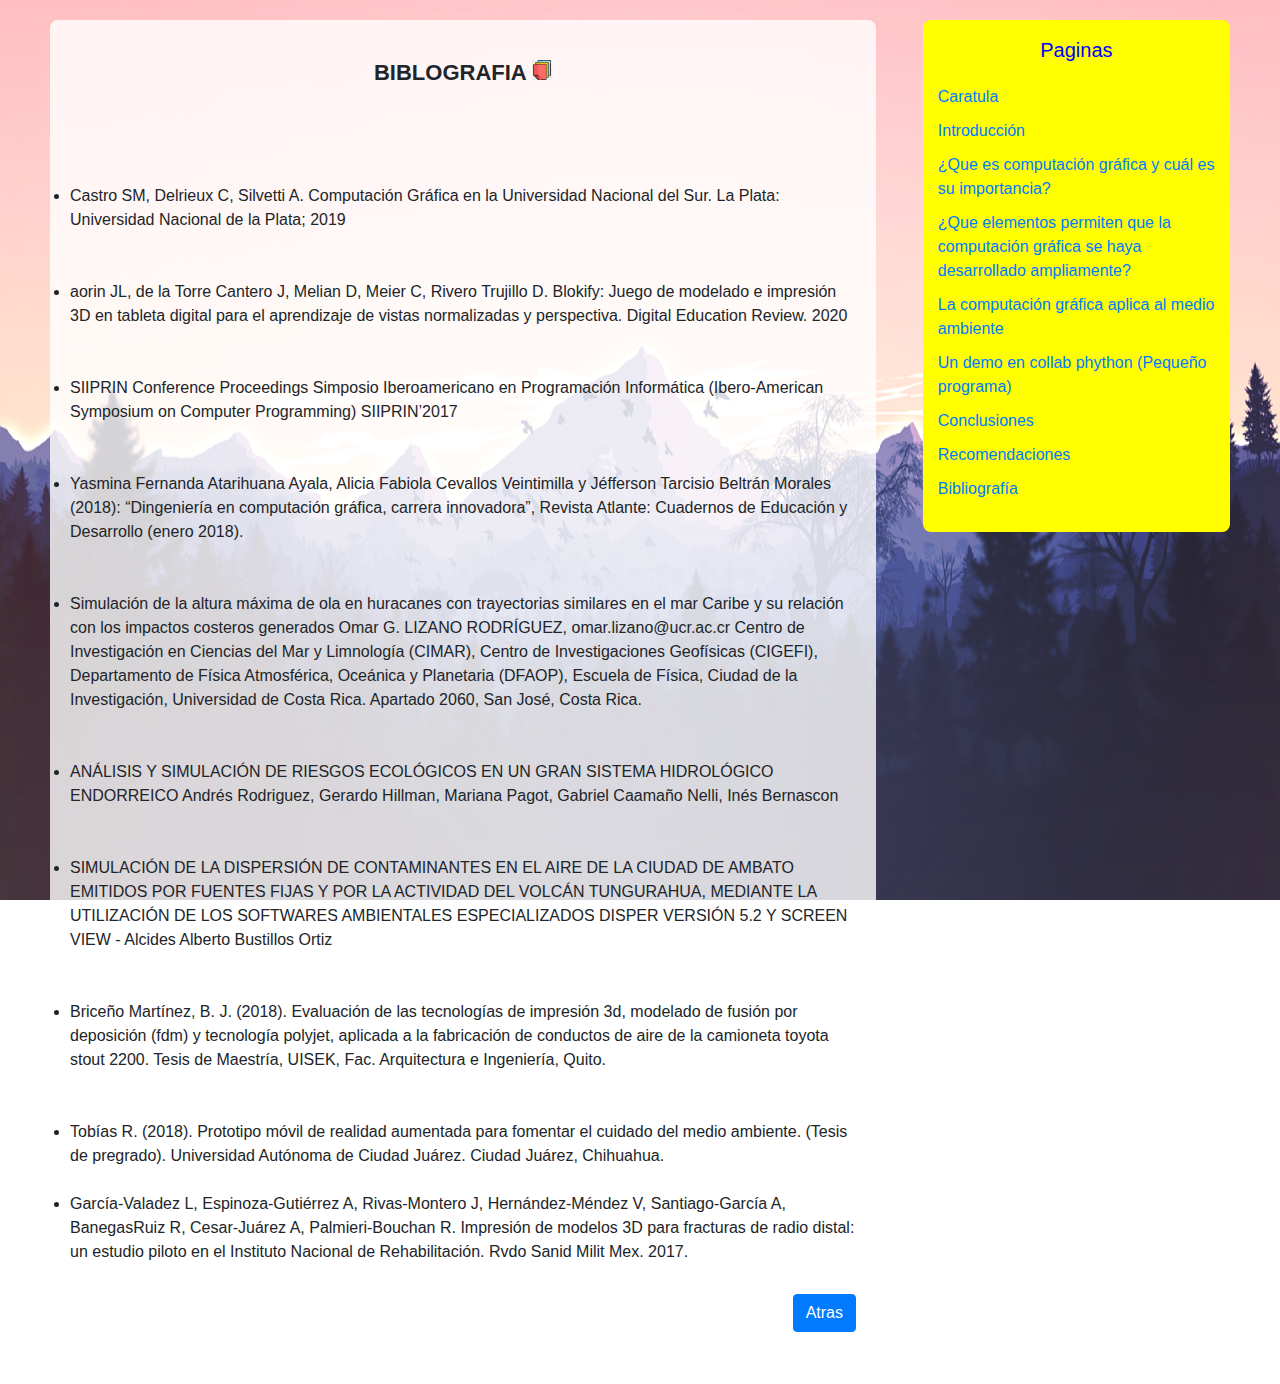
<file: Pregunta7.html>
<!DOCTYPE html>
<html lang="es">
<head>
    <title>Bibliografia</title>
    <meta charset="UTF-8">
    <meta http-equiv="X-UA-Compatible" content="IE=edge">
    <meta name="viewport" content="width=device-width, initial-scale=1.0">
    <link rel="stylesheet" href="estilos.css">
	  <link rel="stylesheet" type="text/css" href="css/bootstrap.min.css">
    <script type="text/javascript" src="js/popper.min.js"></script>
    <script type="text/javascript" src="js/jquery-3.6.0.min.js"></script>
    <script type="text/javascript" src="js/bootstrap.min.js"></script>
    <script>
        $(function(){
            $("#btn1").on("click",function(){
                $(".navegacion").toggle("slow");
            });
        })
    </script>
</head>

<body>
    <nav class="navegacion">
		<ul>
			<li class="titulo-nav">Paginas</li>
			<li><a href="index.html">Caratula</a></li>
			<li><a href="introduccion.html">Introducción</a></li>
			<li><a href="Pregunta1.html">¿Que es computación gráfica y cuál es su importancia?</a></li>
			<li><a href="Pregunta2.html">¿Que elementos permiten que la computación gráfica se haya desarrollado ampliamente?</a></li>
			<li><a href="Pregunta3.html">La computación gráfica aplica al medio ambiente</a></li>
			<li><a href="Pregunta4.html">Un demo en collab phython (Pequeño programa)</a></li>
      <li><a href="Pregunta5.html">Conclusiones</a></li>
      <li><a href="Pregunta6.html">Recomendaciones</a></li>
      <li><a href="Pregunta7.html">Bibliografía</a></li>
		</ul>
	</nav>
    <!--FIN APARTADO PARA INDICE-->
    <!--APARTADO PARA MAIN-->
    <main class="contenido">
		<article>
            <h1>
                BIBLOGRAFIA 
                <button id="btn1"><img class="img1" src="img/hoja.png" width="20" height="20"></button>
            </h1> 
            <br></br>
                <li>Castro SM, Delrieux C, Silvetti A. Computación Gráfica en la Universidad Nacional del Sur. La Plata: Universidad Nacional de la Plata; 2019</li>
                <br></br>
                <li>aorin JL, de la Torre Cantero J, Melian D, Meier C, Rivero Trujillo D. Blokify: Juego de modelado e impresión 3D en tableta digital para el aprendizaje de vistas normalizadas y perspectiva. Digital Education Review. 2020</li>
                <br></br>
                <li>SIIPRIN Conference Proceedings Simposio Iberoamericano en Programación Informática (Ibero-American Symposium on Computer Programming) SIIPRIN’2017</li>
                <br></br>
                <li>Yasmina Fernanda Atarihuana Ayala, Alicia Fabiola Cevallos Veintimilla y Jéfferson Tarcisio Beltrán Morales (2018): “Dingeniería en computación gráfica, carrera innovadora”, Revista Atlante: Cuadernos de Educación y Desarrollo (enero 2018).</li>
                <br></br>
                <li>Simulación de la altura máxima de ola en huracanes
                    con trayectorias similares en el mar
                    Caribe y su relación con los impactos costeros
                    generados Omar G. LIZANO RODRÍGUEZ, omar.lizano@ucr.ac.cr
                    Centro de Investigación en Ciencias del Mar y Limnología (CIMAR),
                    Centro de Investigaciones Geofísicas (CIGEFI), Departamento de Física
                    Atmosférica, Oceánica y Planetaria (DFAOP), Escuela de Física,
                    Ciudad de la Investigación, Universidad de Costa Rica.
                    Apartado 2060, San José, Costa Rica.</li>
                    <br></br>
                <li>ANÁLISIS Y SIMULACIÓN DE RIESGOS ECOLÓGICOS EN UN GRAN
                SISTEMA HIDROLÓGICO ENDORREICO Andrés Rodriguez, Gerardo Hillman, Mariana Pagot,
                Gabriel Caamaño Nelli, Inés Bernascon</li>
                <br></br>
                <li>SIMULACIÓN DE LA DISPERSIÓN DE CONTAMINANTES EN EL AIRE DE LA CIUDAD DE AMBATO EMITIDOS POR FUENTES FIJAS Y POR LA ACTIVIDAD DEL VOLCÁN TUNGURAHUA, MEDIANTE LA UTILIZACIÓN DE LOS SOFTWARES AMBIENTALES ESPECIALIZADOS DISPER VERSIÓN 5.2 Y SCREEN VIEW - Alcides Alberto Bustillos Ortiz</li>
                <br></br>
                <li>Briceño Martínez, B. J. (2018). Evaluación de las tecnologías de impresión 3d, modelado de fusión por deposición (fdm) y tecnología polyjet, aplicada a la fabricación de conductos de aire de la camioneta toyota stout 2200. Tesis de Maestría, UISEK, Fac. Arquitectura e Ingeniería, Quito.</li>
                <br></br>
                <li>Tobías R. (2018). Prototipo móvil de realidad aumentada para fomentar el cuidado del medio ambiente. (Tesis de pregrado). Universidad Autónoma de Ciudad Juárez. Ciudad Juárez, Chihuahua.</li->
                <br></br>
                <li>García-Valadez L, Espinoza-Gutiérrez A, Rivas-Montero
                J, Hernández-Méndez V, Santiago-García A, BanegasRuiz R, Cesar-Juárez A, Palmieri-Bouchan R. Impresión
                de modelos 3D para fracturas de radio distal: un estudio
                piloto en el Instituto Nacional de Rehabilitación. Rvdo
                Sanid Milit Mex. 2017.</li>

                <a href="Pregunta6.html" class="btn btn-primary">Atras</a>
		</article>
	</main>
</body>
</html>
</file>
<file: estilos.css>
*{
	margin: 0;
}
body{
	padding: 20px 50px;
	font-family: Arial;
	background: url('img/fondo-montaña.png');
	background-attachment: fixed;
	background-repeat: no-repeat; 
	background-size: 100% 100%;
}

.navegacion{
	position: fixed;
	width: 24%;
	height: auto;
	background: yellow;
	border-radius: 8px;
	right: 50px;
}
.navegacion li{
	list-style: none;
	padding: 5px;
}
.navegacion ul{
	padding: 10px;
}
.titulo-nav{
	font-size: 20px;
	margin-bottom: 10px;
	text-align: center;
	color: blue;
}
.contenido{
	background: rgba(255, 255, 255, 0.8);
	width: 70%;
	height: auto;
	border-radius: 8px;
	padding: 0px 20px 100px 20px;
}
.caratula h1{
	font-size: 22px;
	font-style: bold;
	font-weight: bold;
}
.caratula{
	text-align: center;
	padding-top: 20px;
}
.caratula li{
	text-align: left;
}
.caratula ul{
	width: auto;
	margin: auto;
	padding: 10px 0px;
	width: 300px;
}
.caratula p{
	margin-top: 5px;
	
}
.tema{
	font-weight: bold;
	font-size: 19px;
}
.imgindex{
	width: 200px;
	margin-top: 10px;

}
/*estilos de paginas*/
article{
	padding-top: 40px;
}
article h1{
	text-align: center;
	margin-bottom: 50px;
	font-weight: bold;
	font-size: 22px;
}

article h2{
	font-size: 19px;
	font-weight: bold;
	margin-top:15px;
	margin-bottom: 15px;
}
article h3{
	margin-top: 15px;
	font-size: 16px;
	font-weight: bold;
}
article p{
	line-height: 150%; 
}
article img{
	margin: 20px auto;
	display: block;
}
article .img-pequeña{
	width: 300px;
}
article .img-mediana{
	width: 500px;
}
article .img-grande{
	width: 100%;
}

#btn1{
	border: 0;
	padding: 0;
}
#btn1 img{
	margin: 0;
}
#carouselExampleControls{
	display: none;
}
.btn{
	margin-top: 30px;
	margin-left: 10px;
	float: right;
}
</file>
<file: css/estilos_powerbi.css>
iframe{
	width: 100%;
}
h1{
    width: 100%;
    margin-left: auto;
    margin-right: auto;
    text-align: center;
}
</file>
